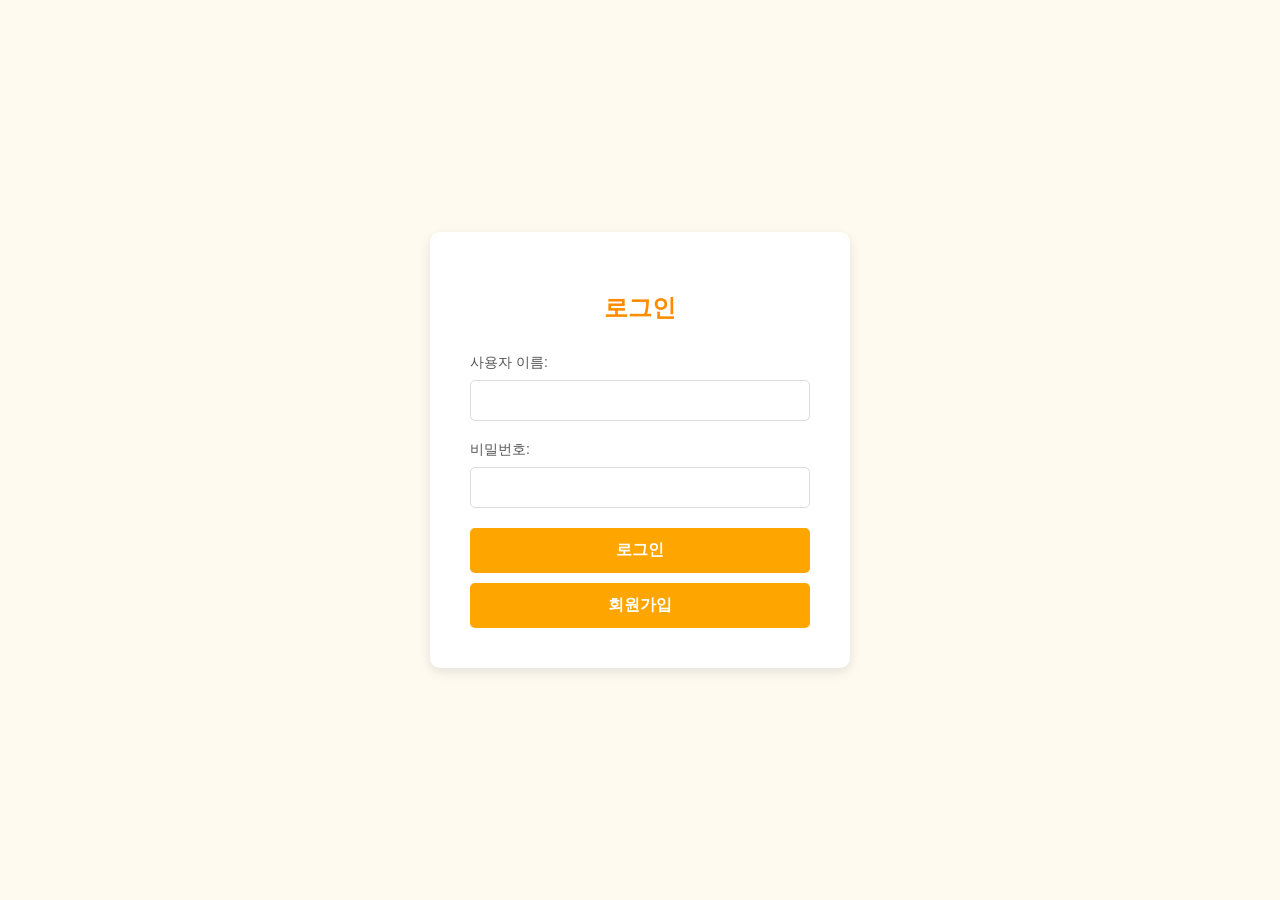
<file: src/main/resources/static/loginform.html>
<!DOCTYPE html>
<html lang="ko">
<head>
    <meta charset="UTF-8">
    <meta name="viewport" content="width=device-width, initial-scale=1.0">
    <title>로그인</title>
    <link rel="stylesheet" href="css/loginform.css">
</head>
<body>
<!-- 2025/09/04 10:36 -->
<!-- 당장은 이 폼에 연결되지 않는다 왜..
     실험해보니 @Configuration
        @EnableWebSecurity
     이 두 어노테이션이랑 관련이 있다.
-->
<div class="login-container">
    <h2>로그인</h2>
    <!-- form tag의 특징으로 action속성으로 method방식까지 선택해서 보낼 수 있다..! -->
    <form id="loginForm">
        <div class="input-group">
            <label for="username">사용자 이름:</label>
            <input type="text" id="username" name="username" required>
        </div>
        <div class="input-group">
            <label for="password">비밀번호:</label>
            <input type="password" id="password" name="password" required>
        </div>
        <button type="submit">로그인</button>
        <button type="button" onclick="location.href='/registerform.html'" style="margin-top: 10px;">회원가입</button>
    </form>
</div>
<script>
    document.getElementById('loginForm').addEventListener('submit', async function(event) {
        event.preventDefault();

        const username = event.target.username.value;
        const password = event.target.password.value;

        try {
            // 1. /login API에 인증 요청
            const loginResponse = await fetch('/login', {
                method: 'POST',
                headers: { 'Content-Type': 'application/json' },
                body: JSON.stringify({ username: username, password: password })
            });

            if (loginResponse.ok) {
                const data = await loginResponse.json();
                const token = data.token;
                console.log("응답받아서 생성된 loginResponse객체==="+loginResponse);
                console.log("응답받아서 생성된 토큰에 담긴 정보==="+token);
                // 2. 토큰 저장 (localStorage는 브라우저의 특별한 저장 공간입니다)
                localStorage.setItem('jwt', token);
                alert('로그인 성공! 메인 페이지로 이동합니다.');

                // 3. main.html 페이지로 리디렉션
                window.location.href = '/main.html';

            } else {
                // 로그인 실패
                alert('아이디 또는 비밀번호가 잘못되었습니다.');
            }
        } catch (error) {
            // 네트워크 오류 또는 main.html 로딩 실패
            console.error('처리 중 오류 발생:', error);
            alert('오류가 발생했습니다: ' + error.message);
        }
    });
</script>
</body>
</html>
</file>
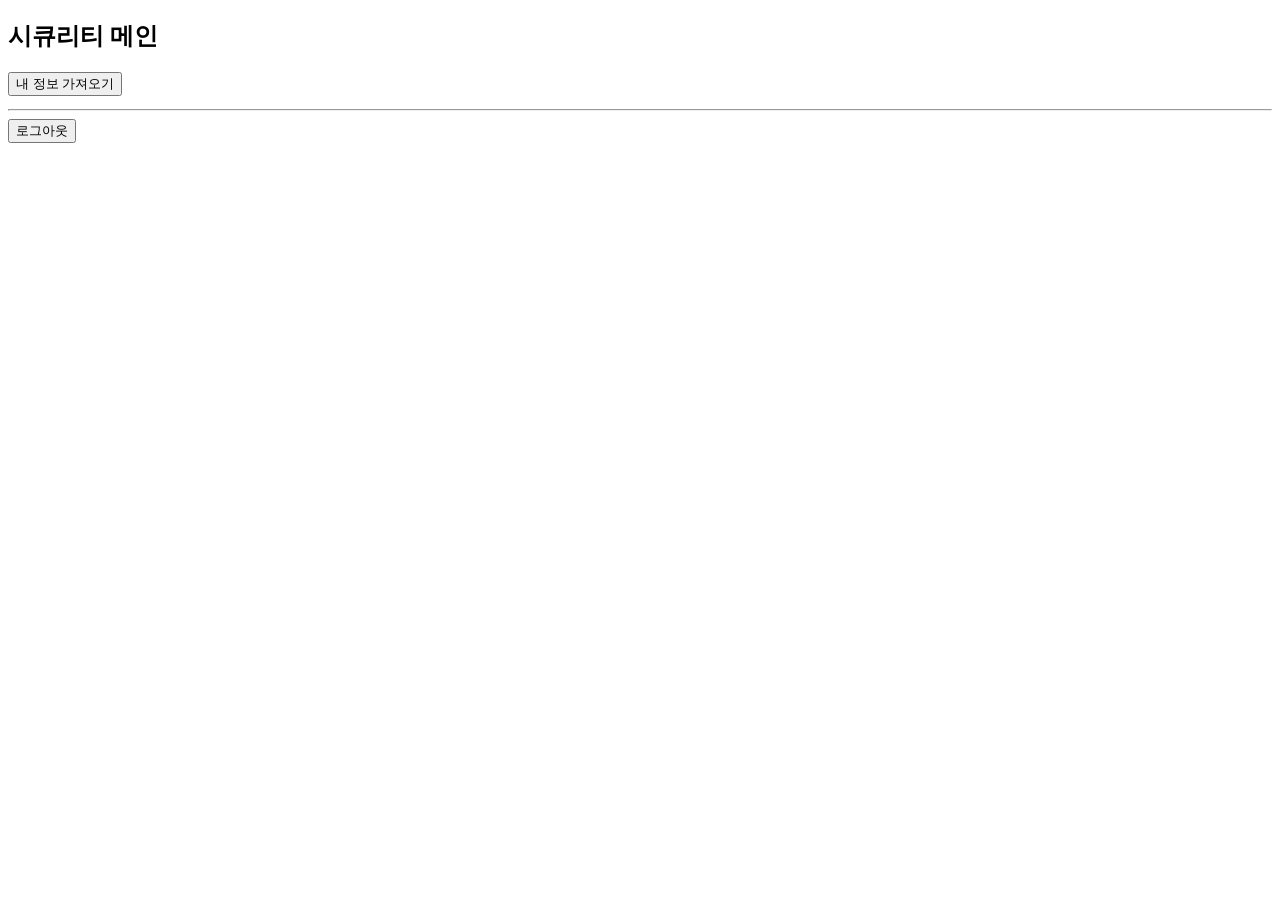
<file: src/main/resources/static/main.html>
<!DOCTYPE html>
<html lang="en">
<head>
    <meta charset="UTF-8">
    <title>Title</title>
    <script src="https://ajax.googleapis.com/ajax/libs/jquery/3.7.1/jquery.min.js"></script>
</head>
<body>
<h2>시큐리티 메인</h2>

<button id="getInfoBtn">내 정보 가져오기</button>
<pre id="result"></pre>

<hr>

<form id="logoutForm">
    <button type="submit">로그아웃</button>
</form>

<script>
    // '내 정보 가져오기' 버튼 클릭 이벤트
    document.getElementById('getInfoBtn').addEventListener('click', async () => {
        // 1. localStorage에서 JWT 토큰 가져오기
        const token = localStorage.getItem('jwt');

        // 2. 토큰이 없으면 로그인 페이지로 리디렉션
        if (!token) {
            alert('로그인이 필요합니다.');
            window.location.href = '/loginform.html';
            return;
        }

        try {
            // 3. '/info' 엔드포인트로 GET 요청 보내기 (Authorization 헤더에 토큰 포함)
            const response = await fetch('/info', {
                method: 'GET',
                headers: {
                    'Authorization': 'Bearer ' + token
                }
            });

            if (response.ok) {
                // 4. 요청 성공 시, 결과(사용자 정보)를 화면에 표시
                const userInfo = await response.json();
                document.getElementById('result').textContent = JSON.stringify(userInfo, null, 2);
            } else if (response.status === 401) {
                // 5. '401 Unauthorized' 에러 발생 시 (토큰 만료 등) -> 토큰 재발급 시도
                console.log("토큰이 만료되어 AccessToken 재발급 시도를 진행합니다.")
                try {
                    const reissueResponse = await fetch('/reissue', {
                        method: 'POST',
                        headers: {
                            'Authorization': 'Bearer ' + token
                        }
                    });

                    if (reissueResponse.ok) {
                        // 재발급 성공: 새로운 액세스 토큰을 받고, 원래 요청을 다시 시도
                        const newToken = await reissueResponse.text();
                        localStorage.setItem('jwt', newToken);

                        const retryResponse = await fetch('/info', {
                            method: 'GET',
                            headers: {
                                'Authorization': 'Bearer ' + newToken
                            }
                        });

                        if (retryResponse.ok) {
                            const userInfo = await retryResponse.json();
                            document.getElementById('result').textContent = JSON.stringify(userInfo, null, 2);
                        } else {
                            throw new Error('정보 요청 재시도 실패');
                        }
                    } else {
                        // 재발급 실패: 리프레시 토큰 만료 등
                        throw new Error('토큰 재발급 실패');
                    }
                } catch (reissueError) {
                    // 재발급 과정 또는 재시도 중 에러 발생 시 로그인 페이지로
                    console.error('Token reissue or retry failed:', reissueError);
                    alert('세션이 만료되었습니다. 다시 로그인해주세요.');
                    localStorage.removeItem('jwt');
                    window.location.href = '/loginform.html';
                }
            } else {
                // 6. 기타 에러 처리
                alert('정보를 가져오는 데 실패했습니다.');
            }
        } catch (error) {
            console.error('오류 발생:', error);
            alert('오류가 발생했습니다.');
        }
    });

    // '로그아웃' 폼 제출 이벤트
    document.getElementById('logoutForm').addEventListener('submit', async (event) => {
        event.preventDefault(); // 폼 기본 동작 방지

        // 1. localStorage에서 토큰 삭제
        localStorage.removeItem('jwt');

        // 2. 서버에 로그아웃 요청 (선택사항이지만 권장)
        //    서버의 리프레시 토큰을 무효화하기 위함
        try {
            await fetch('/logout', { method: 'POST' });
        } catch (error) {
            console.error('로그아웃 요청 실패:', error);
        }

        // 3. 로그아웃 완료 알림 및 로그인 페이지로 리디렉션
        alert('로그아웃되었습니다.');
        window.location.href = '/loginform.html';
    });
</script>
</body>
</html>
</file>
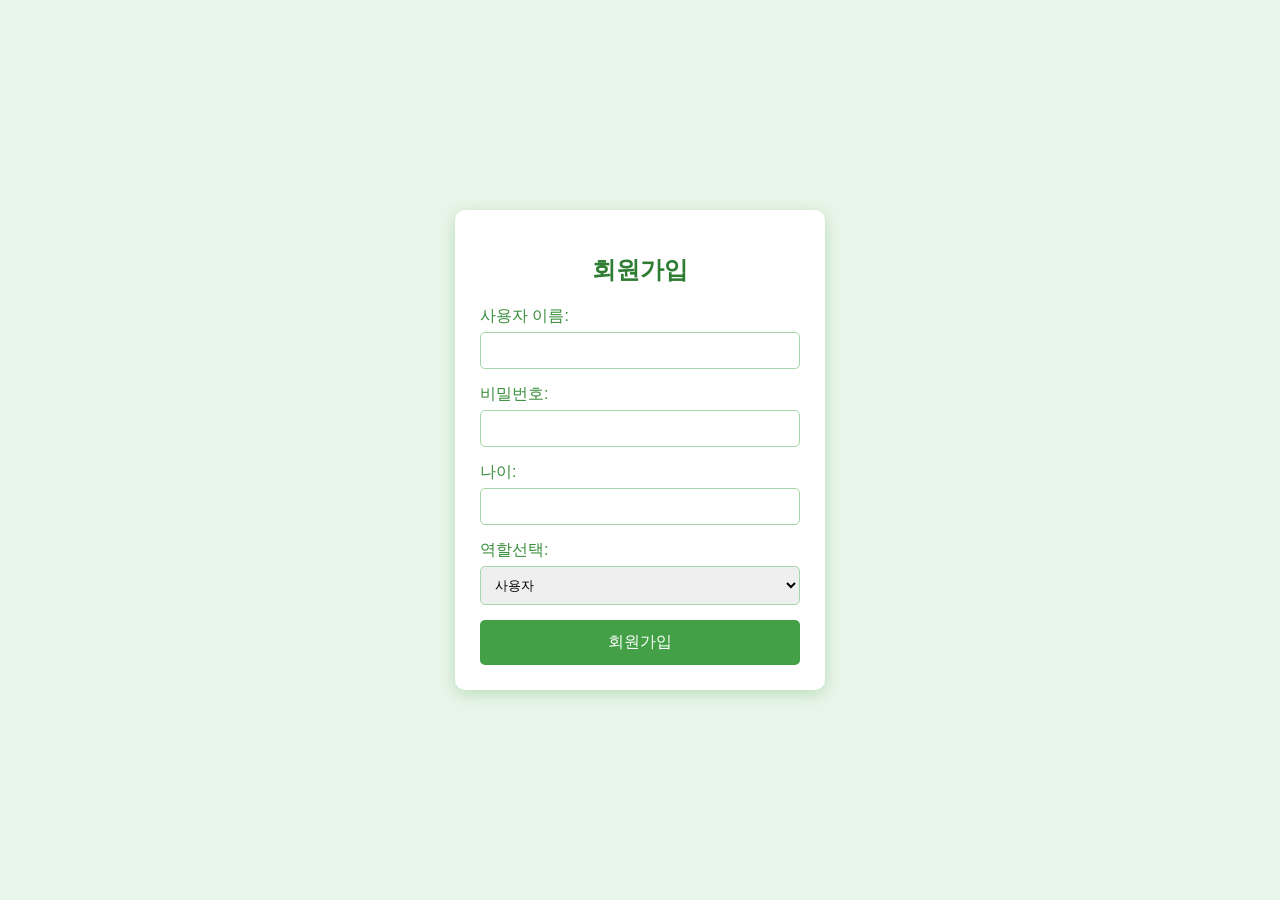
<file: src/main/resources/static/registerform.html>
<!DOCTYPE html>
<html lang="ko">
<head>
    <meta charset="UTF-8">
    <meta name="viewport" content="width=device-width, initial-scale=1.0">
    <title>로그인</title>
    <link rel="stylesheet" href="css/registerform.css">
</head>
<body>

<div class="register-container">
    <h2>회원가입</h2>
    <form action="/register" method="post" id="registerForm">
        <div class="input-group">
            <label for="username">사용자 이름:</label>
            <input type="text" id="username" name="username" required>
        </div>
        <div class="input-group">
            <label for="password">비밀번호:</label>
            <input type="password" id="password" name="password" required>
        </div>
        <div class="input-group">
            <label for="age">나이:</label>
            <input type="text" id="age" name="age" required>
        </div>
        <div class="input-group">
            <label for="age">역할선택:</label>
            <select id="role" name="role" required>
                <option value="USER" selected>사용자</option>
                <option value="STORE">점주</option>
                <option value="ADMIN">관리자</option>
            </select>
        </div>
        <button type="submit">회원가입</button>
    </form>
</div>
<script>
    document.getElementById('registerForm').addEventListener('submit', async function (event) {
        event.preventDefault();

        const username = document.getElementById('username').value;
        const password = document.getElementById('password').value;
        const age = document.getElementById('age').value;
        const role = document.getElementById('role').value;

        try {
            const registerResponse = await fetch('/register', {
                method: 'POST',
                headers: {'Content-Type': 'application/json'},
                body: JSON.stringify({username: username, password: password, age: age, role: role})
            });

            if (registerResponse.ok) {
                const result = await registerResponse.text(); // 백엔드에서 String 반환
                alert('회원가입이 성공적으로 완료되었습니다: ' + result);
                window.location.href = '/loginform.html'; // 성공 시 로그인 페이지로 이동
            } else {
                const errorText = await registerResponse.text(); // 에러 메시지 받기
                alert('회원가입 실패: ' + errorText);
                console.error('회원가입 실패:', registerResponse.status, errorText);
            }
        } catch (error) {
            alert('네트워크 오류 또는 서버 응답 문제: ' + error.message);
            console.error('Fetch 오류:', error);
        }
    });
</script>

</body>
</html>
</file>
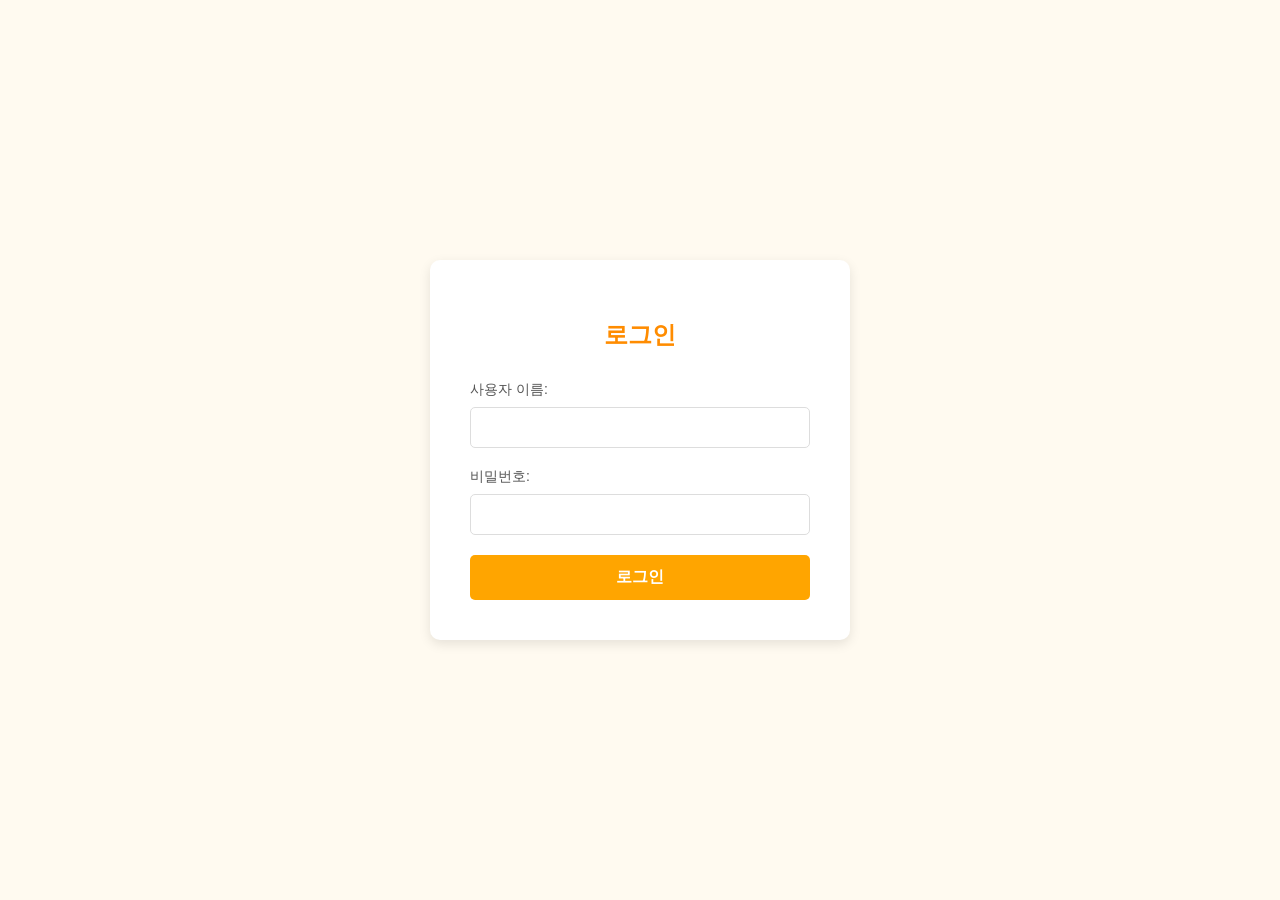
<file: loginsecurity/src/main/resources/static/loginform.html>
<!DOCTYPE html>
<html lang="ko">
<head>
    <meta charset="UTF-8">
    <meta name="viewport" content="width=device-width, initial-scale=1.0">
    <title>로그인</title>
    <link rel="stylesheet" href="css/loginform.css">
</head>
<body>
<!-- 2025/09/04 10:36 -->
<!-- 당장은 이 폼에 연결되지 않는다 왜..
     실험해보니 @Configuration
        @EnableWebSecurity
     이 두 어노테이션이랑 관련이 있다.
-->
    <div class="login-container">
        <h2>로그인</h2>
        <!-- form tag의 특징으로 action속성으로 method방식까지 선택해서 보낼 수 있다..! -->
        <form id="loginForm">
            <div class="input-group">
                <label for="username">사용자 이름:</label>
                <input type="text" id="username" name="username" required>
            </div>
            <div class="input-group">
                <label for="password">비밀번호:</label>
                <input type="password" id="password" name="password" required>
            </div>
            <button type="submit">로그인</button>
        </form>
    </div>
<script>
    document.getElementById('loginForm').addEventListener('submit', async function(event) {
        event.preventDefault();

        const username = event.target.username.value;
        const password = event.target.password.value;

        try {
            // 1. /login API에 인증 요청
            const loginResponse = await fetch('/login', {
                method: 'POST',
                headers: { 'Content-Type': 'application/json' },
                body: JSON.stringify({ username: username, password: password })
            });

            if (loginResponse.ok) {
                const data = await loginResponse.json();
                const token = data.token;
                console.log("응답받아서 생성된 loginResponse객체==="+loginResponse);
                console.log("응답받아서 생성된 토큰에 담긴 정보==="+token);
                // 2. 토큰 저장 (localStorage는 브라우저의 특별한 저장 공간입니다)
                localStorage.setItem('jwt', token);
                alert('로그인 성공! 메인 페이지로 이동합니다.');

                // 3. main.html 페이지로 리디렉션
                window.location.href = '/main.html';

            } else {
                // 로그인 실패
                alert('아이디 또는 비밀번호가 잘못되었습니다.');
            }
        } catch (error) {
            // 네트워크 오류 또는 main.html 로딩 실패
            console.error('처리 중 오류 발생:', error);
            alert('오류가 발생했습니다: ' + error.message);
        }
    });
</script>
</body>
</html>
</file>
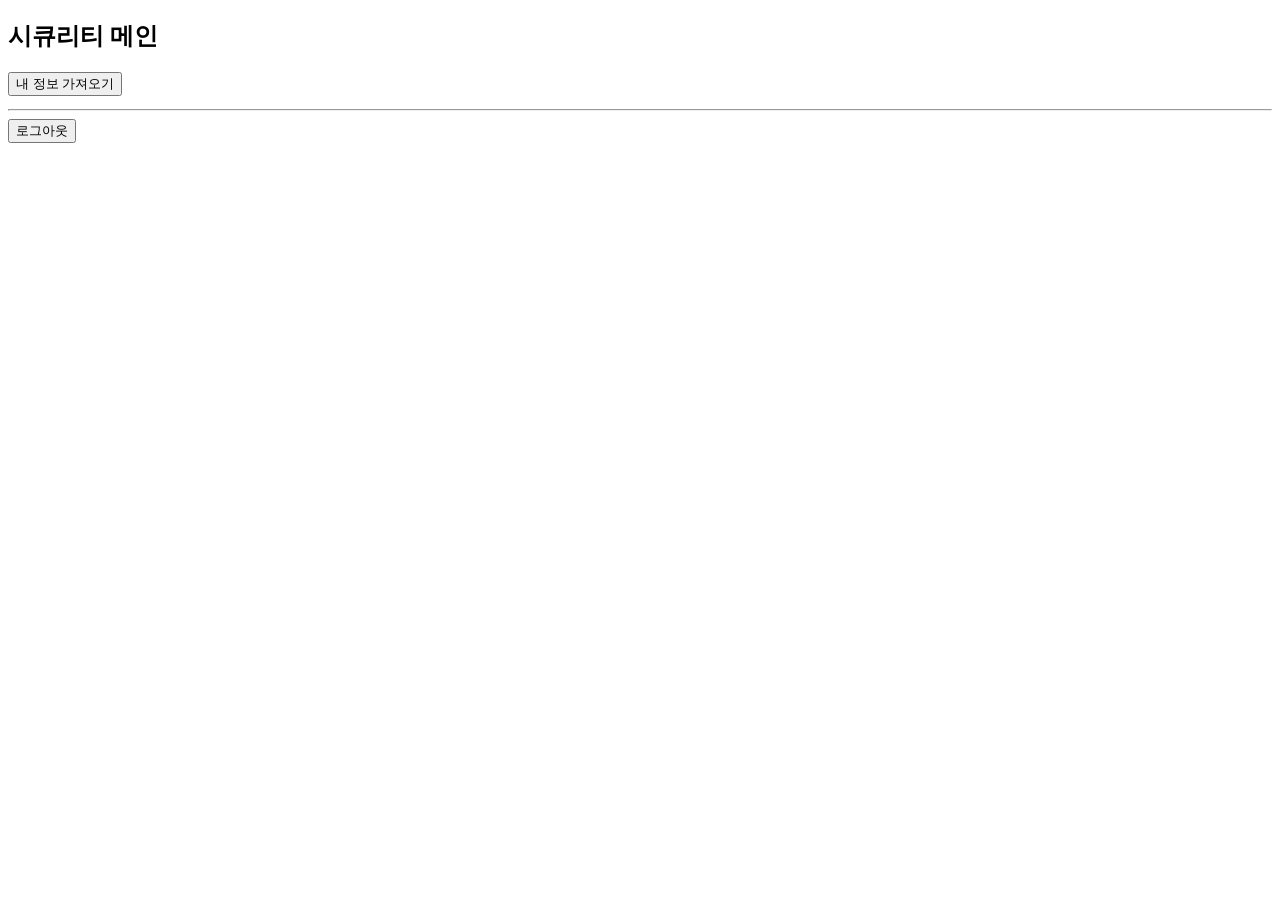
<file: loginsecurity/src/main/resources/static/main.html>
<!DOCTYPE html>
<html lang="en">
<head>
    <meta charset="UTF-8">
    <title>Title</title>
    <script src="https://ajax.googleapis.com/ajax/libs/jquery/3.7.1/jquery.min.js"></script>
</head>
<body>
    <h2>시큐리티 메인</h2>

    <button id="getInfoBtn">내 정보 가져오기</button>
    <pre id="result"></pre>

    <hr>

    <form id="logoutForm">
        <button type="submit">로그아웃</button>
    </form>

<script>
    // '내 정보 가져오기' 버튼 클릭 이벤트
    document.getElementById('getInfoBtn').addEventListener('click', async () => {
        // 1. localStorage에서 JWT 토큰 가져오기
        const token = localStorage.getItem('jwt');

        // 2. 토큰이 없으면 로그인 페이지로 리디렉션
        if (!token) {
            alert('로그인이 필요합니다.');
            window.location.href = '/loginform.html';
            return;
        }

        try {
            // 3. '/info' 엔드포인트로 GET 요청 보내기 (Authorization 헤더에 토큰 포함)
            const response = await fetch('/info', {
                method: 'GET',
                headers: {
                    'Authorization': 'Bearer ' + token
                }
            });

            if (response.ok) {
                // 4. 요청 성공 시, 결과(사용자 정보)를 화면에 표시
                const userInfo = await response.json();
                document.getElementById('result').textContent = JSON.stringify(userInfo, null, 2);
            } else if (response.status === 401) {
                // 5. '401 Unauthorized' 에러 발생 시 (토큰 만료 등)
                // TODO: 여기에 토큰 재발급(/reissue) 로직을 구현해야 합니다.
                alert('인증이 만료되었습니다. 다시 로그인해주세요.');
                localStorage.removeItem('jwt');
                window.location.href = '/loginform.html';
            } else {
                // 6. 기타 에러 처리
                alert('정보를 가져오는 데 실패했습니다.');
            }
        } catch (error) {
            console.error('오류 발생:', error);
            alert('오류가 발생했습니다.');
        }
    });

    // '로그아웃' 폼 제출 이벤트
    document.getElementById('logoutForm').addEventListener('submit', async (event) => {
        event.preventDefault(); // 폼 기본 동작 방지

        // 1. localStorage에서 토큰 삭제
        localStorage.removeItem('jwt');

        // 2. 서버에 로그아웃 요청 (선택사항이지만 권장)
        //    서버의 리프레시 토큰을 무효화하기 위함
        try {
            await fetch('/logout', { method: 'POST' });
        } catch (error) {
            console.error('로그아웃 요청 실패:', error);
        }

        // 3. 로그아웃 완료 알림 및 로그인 페이지로 리디렉션
        alert('로그아웃되었습니다.');
        window.location.href = '/loginform.html';
    });
</script>
</body>
</html>
</file>
<file: src/main/resources/static/css/loginform.css>
body {
    font-family: -apple-system, BlinkMacSystemFont, "Segoe UI", Roboto, Oxygen, Ubuntu, Cantarell, "Open Sans", "Helvetica Neue", sans-serif;
    background-color: #fffaf0; /* FloralWhite */
    display: flex;
    justify-content: center;
    align-items: center;
    height: 100vh;
    margin: 0;
}
.login-container {
    background-color: #ffffff;
    padding: 40px;
    border-radius: 10px;
    box-shadow: 0 4px 12px rgba(0,0,0,0.1);
    width: 340px;
    text-align: center;
}
h2 {
    color: #ff8c00; /* DarkOrange */
    margin-bottom: 30px;
    font-weight: 600;
}
.input-group {
    margin-bottom: 20px;
    text-align: left;
}
label {
    display: block;
    margin-bottom: 8px;
    color: #555;
    font-size: 14px;
    font-weight: 500;
}
input[type="text"],
input[type="password"] {
    width: 100%;
    padding: 12px;
    border: 1px solid #ddd;
    border-radius: 5px;
    box-sizing: border-box;
    transition: border-color 0.3s, box-shadow 0.3s;
}
input[type="text"]:focus,
input[type="password"]:focus {
    border-color: #ffa500; /* Orange */
    outline: none;
    box-shadow: 0 0 8px rgba(255, 165, 0, 0.4);
}
button {
    width: 100%;
    padding: 12px;
    background-color: #ffa500; /* Orange */
    border: none;
    border-radius: 5px;
    color: white;
    font-size: 16px;
    font-weight: 600;
    cursor: pointer;
    transition: background-color 0.3s;
}
button:hover {
    background-color: #e69500; /* Darker Orange */
}
</file>
<file: src/main/resources/static/css/registerform.css>
body {
    font-family: Arial, sans-serif;
    background-color: #e8f5e9; /* 연한 녹색 배경 */
    display: flex;
    justify-content: center;
    align-items: center;
    height: 100vh;
    margin: 0;
}

.register-container {
    background-color: #ffffff; /* 흰색 유지 */
    padding: 25px;
    border-radius: 10px;
    box-shadow: 0 4px 15px rgba(0, 128, 0, 0.2); /* 녹색톤 그림자 */
    width: 320px;
}

h2 {
    text-align: center;
    color: #2e7d32; /* 짙은 녹색 텍스트 */
    margin-bottom: 20px;
}

.input-group {
    margin-bottom: 15px;
}

.input-group label {
    display: block;
    margin-bottom: 5px;
    color: #388e3c; /* 중간 녹색 */
    font-weight: 500;
}

.input-group input,
select {
    width: 100%;
    padding: 10px;
    border: 1px solid #a5d6a7; /* 연한 녹색 테두리 */
    border-radius: 5px;
    box-sizing: border-box;
    transition: border-color 0.3s;
}

.input-group input:focus,
select:focus {
    border-color: #2e7d32; /* 포커스 시 진한 녹색 */
    outline: none;
}

button {
    width: 100%;
    padding: 12px;
    background-color: #43a047; /* 밝은 녹색 버튼 */
    color: white;
    border: none;
    border-radius: 5px;
    cursor: pointer;
    font-size: 16px;
    transition: background-color 0.3s;
}

button:hover {
    background-color: #2e7d32; /* 버튼 호버 시 진한 녹색 */
}
</file>
<file: loginsecurity/src/main/resources/static/css/loginform.css>
body {
    font-family: -apple-system, BlinkMacSystemFont, "Segoe UI", Roboto, Oxygen, Ubuntu, Cantarell, "Open Sans", "Helvetica Neue", sans-serif;
    background-color: #fffaf0; /* FloralWhite */
    display: flex;
    justify-content: center;
    align-items: center;
    height: 100vh;
    margin: 0;
}
.login-container {
    background-color: #ffffff;
    padding: 40px;
    border-radius: 10px;
    box-shadow: 0 4px 12px rgba(0,0,0,0.1);
    width: 340px;
    text-align: center;
}
h2 {
    color: #ff8c00; /* DarkOrange */
    margin-bottom: 30px;
    font-weight: 600;
}
.input-group {
    margin-bottom: 20px;
    text-align: left;
}
label {
    display: block;
    margin-bottom: 8px;
    color: #555;
    font-size: 14px;
    font-weight: 500;
}
input[type="text"],
input[type="password"] {
    width: 100%;
    padding: 12px;
    border: 1px solid #ddd;
    border-radius: 5px;
    box-sizing: border-box;
    transition: border-color 0.3s, box-shadow 0.3s;
}
input[type="text"]:focus,
input[type="password"]:focus {
    border-color: #ffa500; /* Orange */
    outline: none;
    box-shadow: 0 0 8px rgba(255, 165, 0, 0.4);
}
button {
    width: 100%;
    padding: 12px;
    background-color: #ffa500; /* Orange */
    border: none;
    border-radius: 5px;
    color: white;
    font-size: 16px;
    font-weight: 600;
    cursor: pointer;
    transition: background-color 0.3s;
}
button:hover {
    background-color: #e69500; /* Darker Orange */
}
</file>
